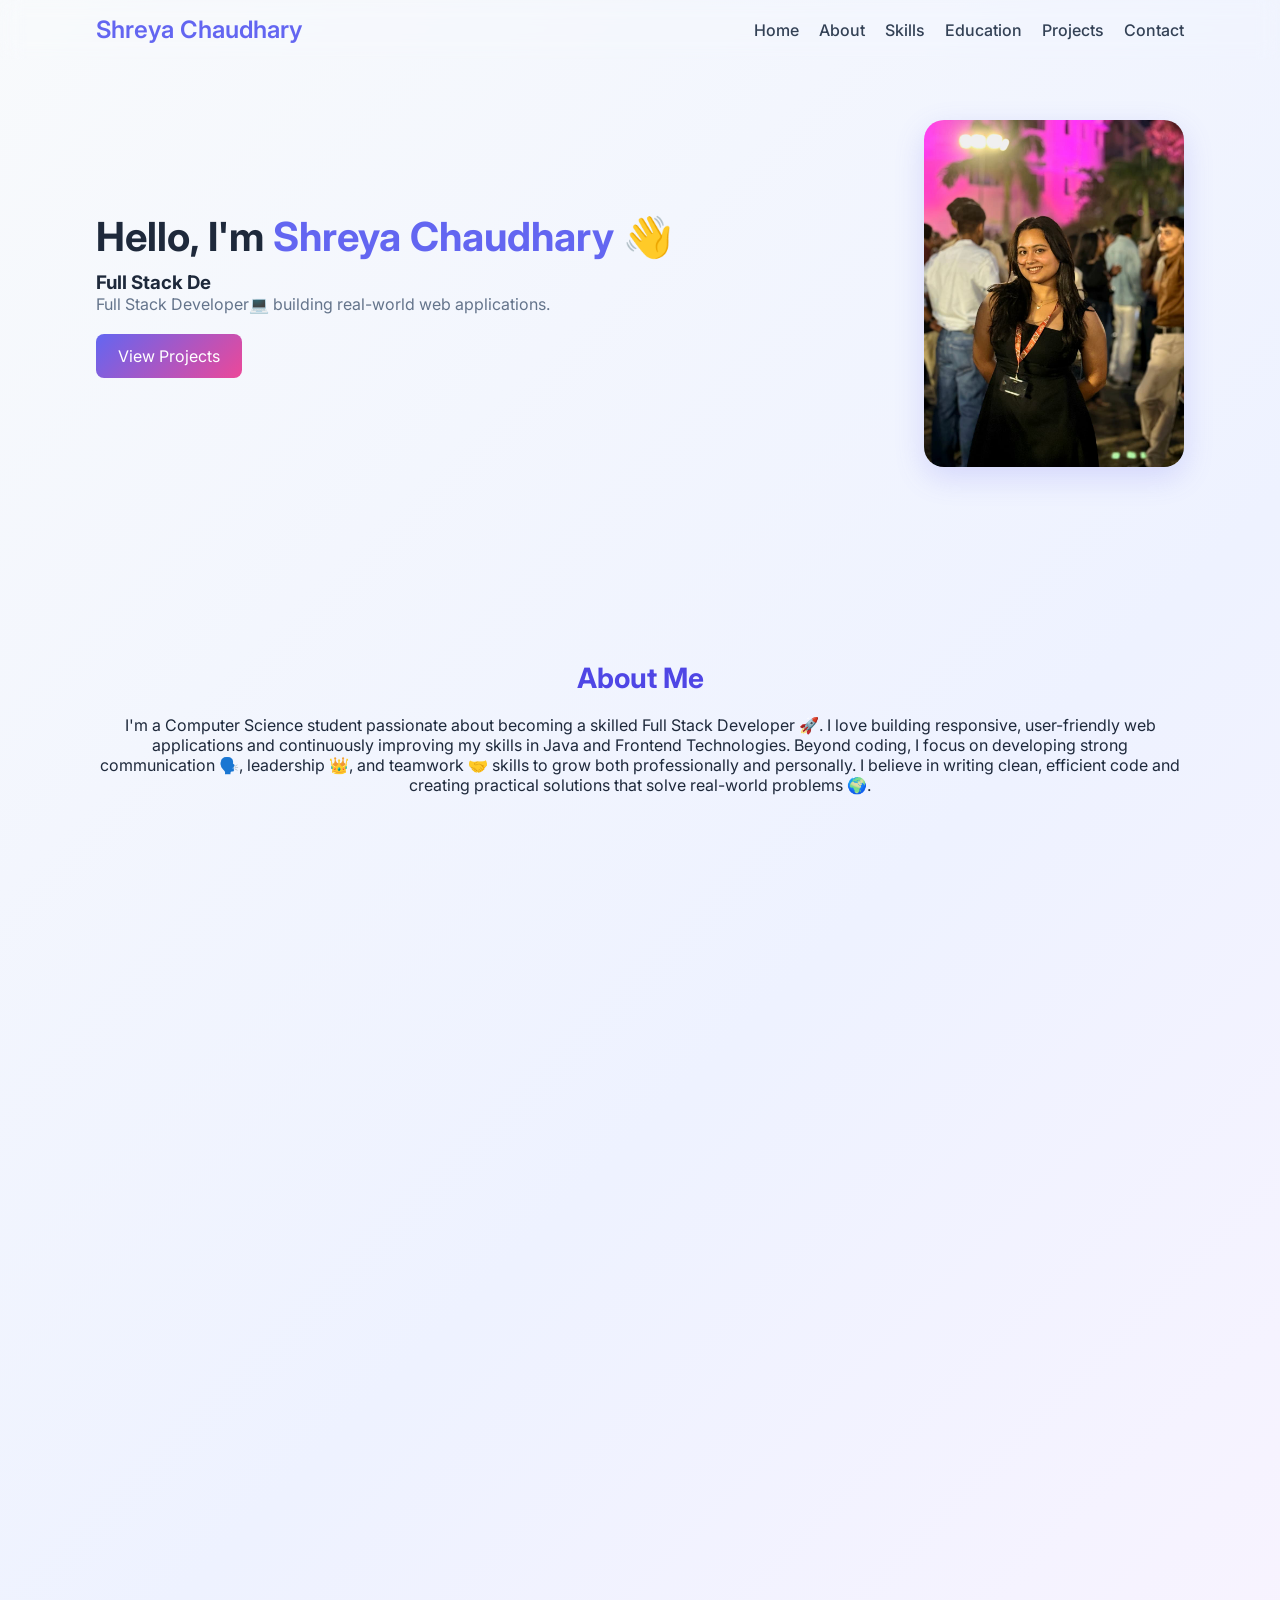
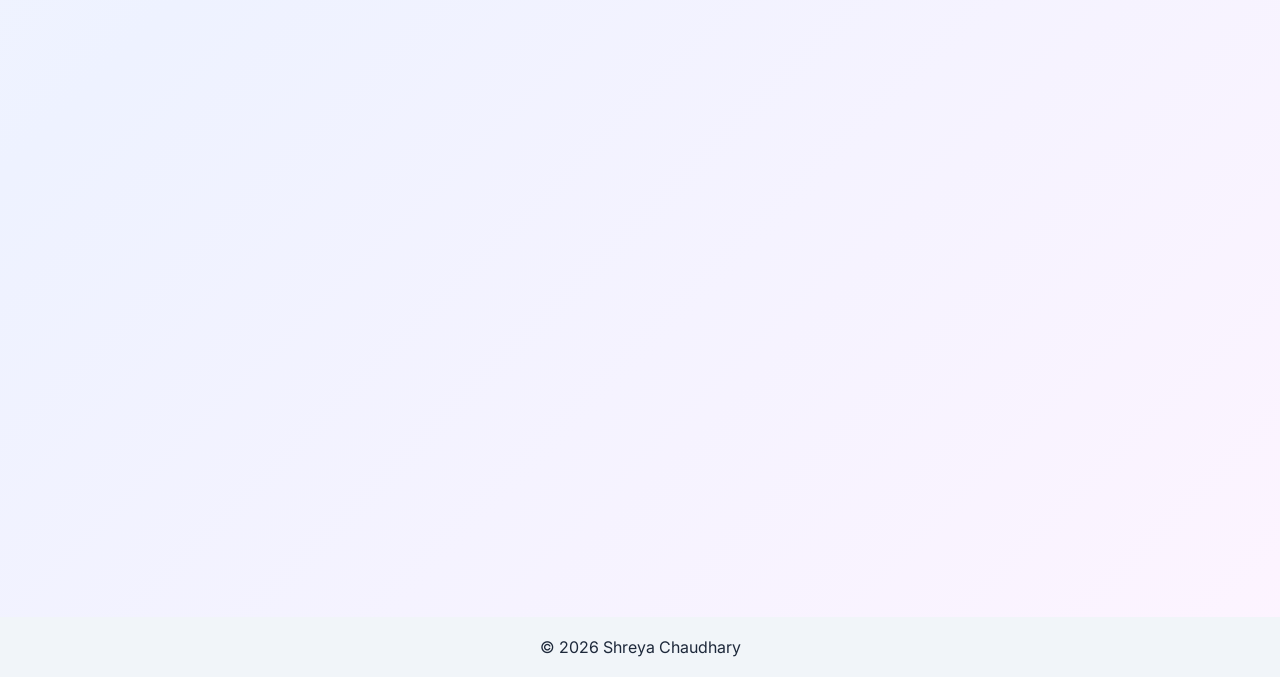
<file: index.html>
<!DOCTYPE html>

<html lang="en">
<head>
<meta charset="UTF-8">
<meta name="viewport" content="width=device-width, initial-scale=1.0">
<title>Shreya Chaudhary | Portfolio</title>

<link href="https://fonts.googleapis.com/css2?family=Inter:wght@300;400;600&display=swap" rel="stylesheet">
<link rel="stylesheet" href="style.css">
</head>

<body>

<header id="navbar">
  <nav class="container">
    <h2 class="logo">Shreya Chaudhary</h2>
    <ul class="nav-links">
      <li><a href="#">Home</a></li>
      <li><a href="#about">About</a></li>
      <li><a href="#skills">Skills</a></li>
      <li><a href="#education">Education</a></li>
      <li><a href="#projects">Projects</a></li>
      <li><a href="#contact">Contact</a></li>
    </ul>
  </nav>
</header>

<section class="hero container">
  <div class="hero-text">
    <h1>Hello, I'm <span>Shreya Chaudhary 👋</span></h1>
    <h3 id="typing"></h3>
    <p>Full Stack Developer💻 building real-world web applications.</p>
    <a href="#projects" class="btn">View Projects</a>
  </div>

  <div class="hero-img">
    <img src="profile.jpeg" alt="Profile">
  </div>
</section>

<section class="section container reveal" id="about">
  <h2>About Me</h2>
  <p>I'm a Computer Science student passionate about becoming a skilled Full Stack Developer 🚀.
    I love building responsive, user-friendly web applications and continuously improving my skills in Java and Frontend Technologies.
    Beyond coding, I focus on developing strong communication 🗣️, leadership 👑, and teamwork 🤝 skills to grow both professionally and personally.
    I believe in writing clean, efficient code and creating practical solutions that solve real-world problems 🌍.</p>
</section>

<section class="section container reveal" id="skills">
  <h2>Skills</h2>
  <p>Here are some of my skills:</p>
  <div class="grid">
    <div class="card">Java</div>
    <div class="card">CSS</div>
    <div class="card">HTML</div>
    <div class="card">MongoDB</div>
    <div class="card">JavaScript</div>
    <div class="card">Git & GitHub</div>
    <div class="card">leadership 👑</div>
    <div class="card">teamwork 🤝 skills</div>
    <div class="card">strong communication 🗣️</div>

</div>
</section>

<section class="section container reveal" id="education">
  <h2>Education</h2>
  <div class="education-item">
    <h3>Devbhoomi Uttarakhand University</h3>
    <p>Bachelor of Science in Computer Science</p>
  </div>
</section>

<section class="section container reveal" id="projects">
  <h2>Projects</h2>

  <div class="grid">
<div class="card">
  <h3>Portfolio Website</h3>
  <p>HTML, CSS, JavaScript</p>
  <div class="project-links">
    <a href="https://kc5872187shrey.github.io/portfolio/" target="_blank">Live Demo</a>
  </div>
</div>

<div class="card">
  <h3>Truth & Dare Game</h3>
  <p>Interactive JS Game</p>
  <div class="project-links">
    <a href="https://kc5872187shrey.github.io/Truth-Dare/" target="_blank">Live Demo</a>
  </div>
</div>

<div class="card">
  <h3>Calculator</h3>
  <p>JS Based Calculator</p>
  <div class="project-links">
    <a href=" https://kc5872187shrey.github.io/calculator/" target="_blank">Live Demo</a>
  </div>
</div>

  </div>
</section>

<section class="section container reveal" id="contact">
  <h2>Contact</h2>
  <div class="contact-box">
    <p>Email: kc58721987@gmail.com</p>
    <p>Phone: +91 7983064975</p>
    <p>LinkedIn: <a href="https://www.linkedin.com/in/shreyaa-chaudhary-404b08378" target="_blank">View Profile</a></p>
  </div>
</section>

<footer>
  <p>© 2026 Shreya Chaudhary</p>
</footer>

<script src="script.js"></script>

</body>
</html>
</file>
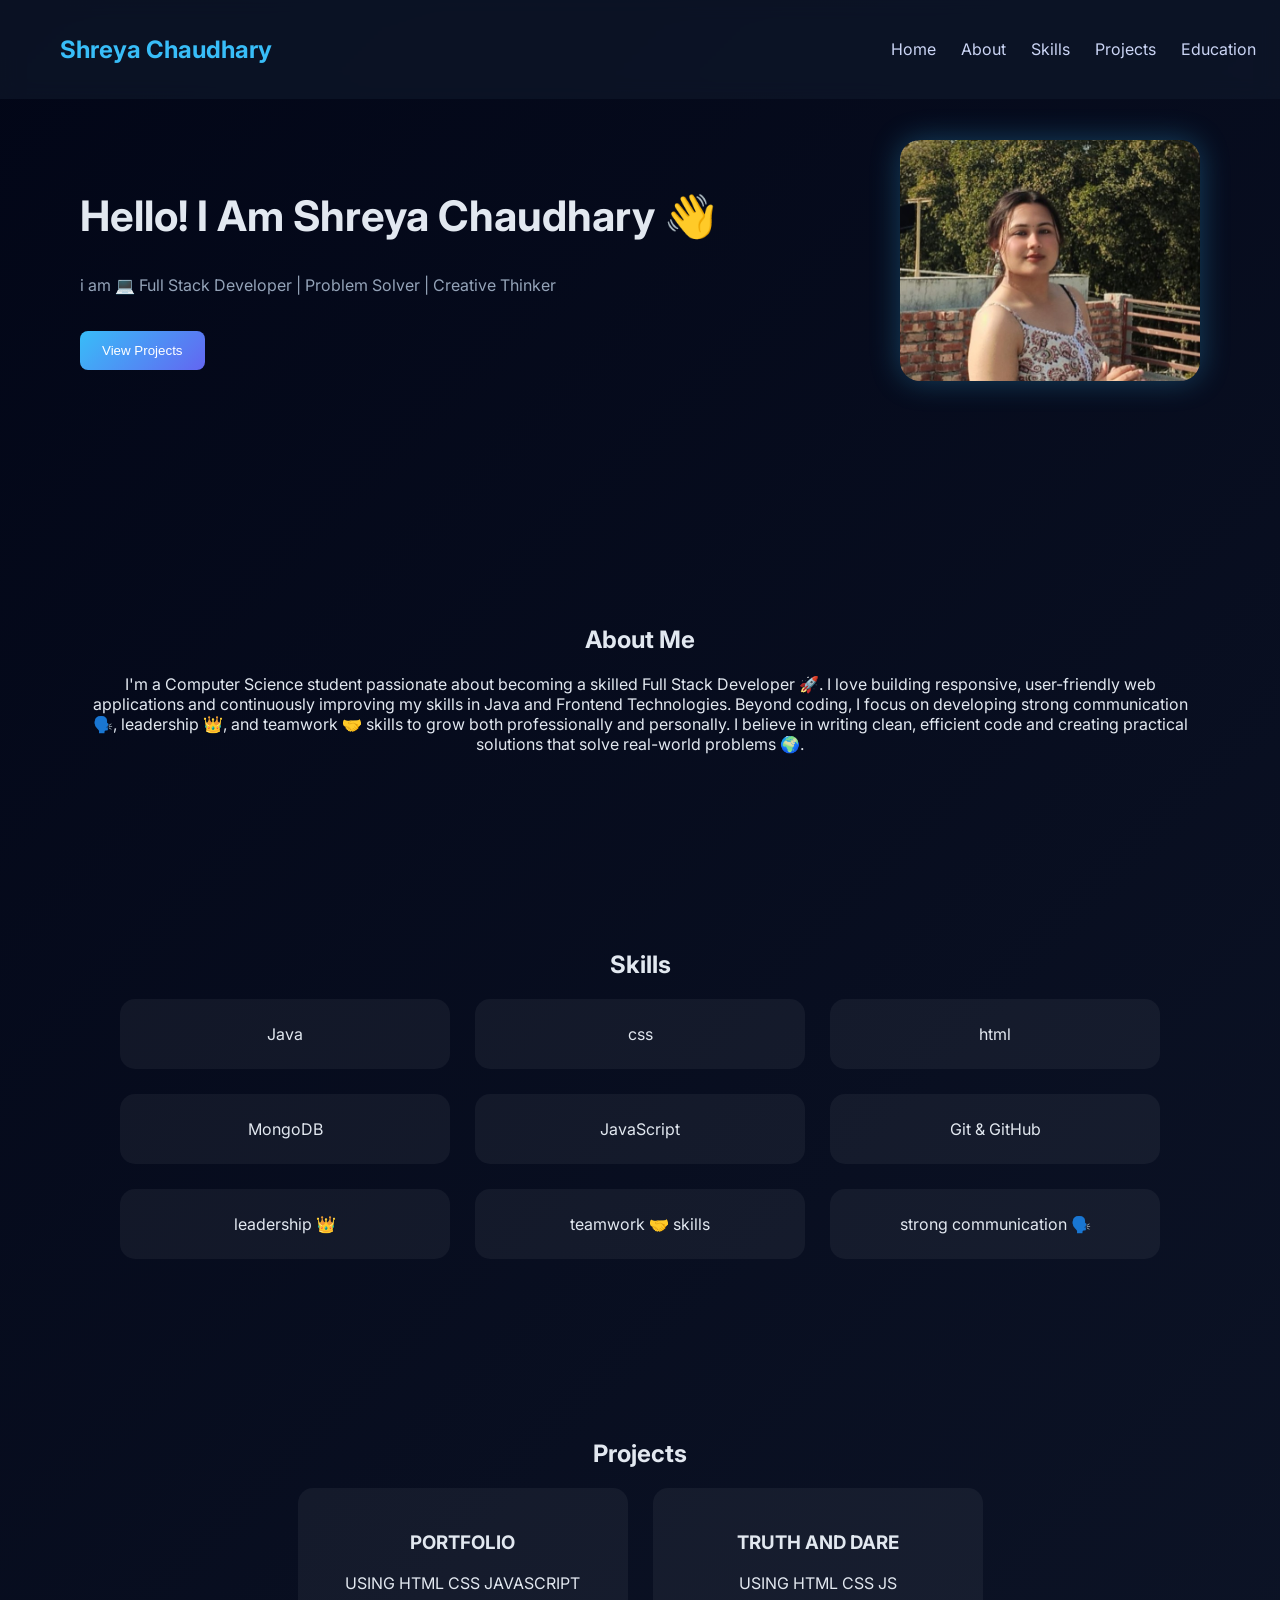
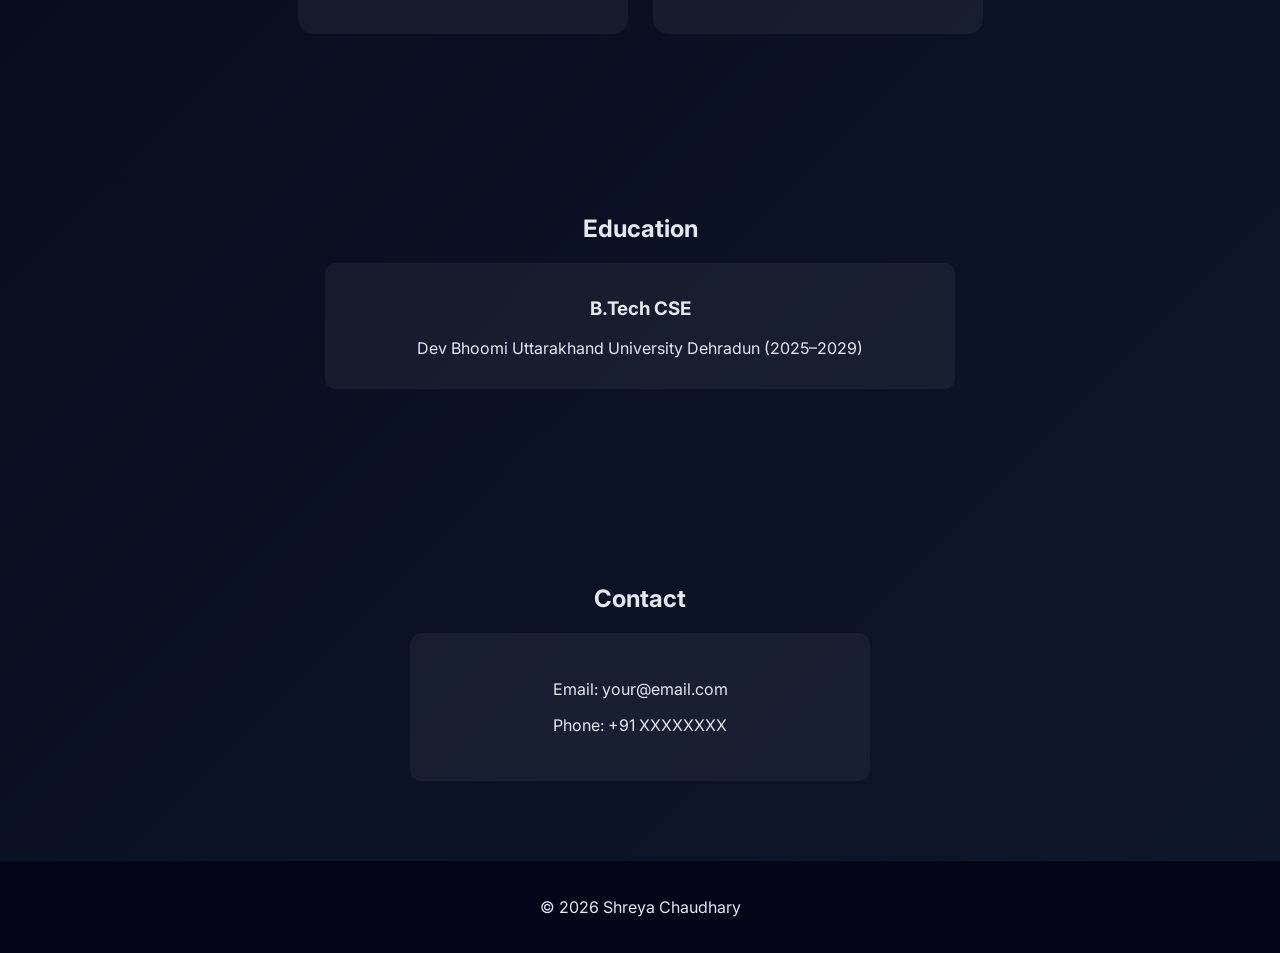
<file: portfolio.html>
<!DOCTYPE html>
<html lang="en">
<head>
<meta charset="UTF-8">
<meta name="viewport" content="width=device-width, initial-scale=1.0">
<title>Aarav Chauhan | Portfolio</title>

<link href="https://fonts.googleapis.com/css2?family=Inter:wght@300;400;600&display=swap" rel="stylesheet">

<style>

body {
    margin: 0;
    font-family: 'Inter', sans-serif;
    background: linear-gradient(135deg, #020617, #0f172a);
    color: #e2e8f0;
}

header {
    position: fixed;
    width: 100%;
    background: rgba(15,23,42,0.7);
    backdrop-filter: blur(10px);
    padding: 15px 60px;
    z-index: 1000;
}

nav {
    display: flex;
    justify-content: space-between;
    align-items: center;
}

nav h2 {
    color: #38bdf8;
}

nav ul {
    display: flex;
    gap: 25px;
    list-style: none;
}

nav ul a {
    text-decoration: none;
    color: #cbd5f5;
    transition: 0.3s;
}

nav ul a:hover {
    color: #38bdf8;
}

.hero {
    display: flex;
    justify-content: space-between;
    align-items: center;
    padding: 140px 80px;
}

.hero-text h1 {
    font-size: 42px;
}

.hero-text span {
    background: linear-gradient(90deg,#38bdf8,#818cf8);
    -webkit-background-clip: text;
    -webkit-text-fill-color: transparent;
}

.hero-text p {
    color: #94a3b8;
}

#typing {
    color: #38bdf8;
    font-weight: 600;
}

.hero-img img {
    width: 300px;
    border-radius: 20px;
    box-shadow: 0 0 30px rgba(56,189,248,0.3);
    transition: 0.4s;
}

.hero-img img:hover {
    transform: scale(1.07);
}

.btn {
    margin-top: 20px;
    padding: 12px 22px;
    border-radius: 8px;
    border: none;
    background: linear-gradient(135deg,#38bdf8,#6366f1);
    color: white;
    cursor: pointer;
    transition: 0.3s;
}

.btn:hover {
    transform: translateY(-4px);
    box-shadow: 0 10px 25px rgba(56,189,248,0.4);
}

.section {
    padding: 80px;
    text-align: center;
}

.grid {
    display: flex;
    gap: 25px;
    flex-wrap: wrap;
    justify-content: center;
}

.card {
    background: rgba(255,255,255,0.05);
    backdrop-filter: blur(12px);
    border-radius: 15px;
    padding: 25px;
    width: 280px;
    transition: 0.4s;
}

.card:hover {
    transform: translateY(-12px);
    box-shadow: 0 0 30px rgba(56,189,248,0.3);
}

.timeline-item {
    background: rgba(255,255,255,0.05);
    padding: 15px;
    margin: 15px auto;
    border-radius: 10px;
    max-width: 600px;
}

.contact-box {
    background: rgba(255,255,255,0.05);
    padding: 30px;
    border-radius: 12px;
    width: 400px;
    margin: auto;
}

footer {
    text-align: center;
    padding: 20px;
    background: #020617;
}

.fade-in {
    opacity: 0;
    transform: translateY(30px);
    animation: fadeIn 1s ease forwards;
}

@keyframes fadeIn {
    to {
        opacity: 1;
        transform: translateY(0);
    }
}

@media(max-width:768px){
    .hero {
        flex-direction: column;
        text-align: center;
    }
}

</style>
</head>

<body>

<header>
<nav>
<h2>Shreya Chaudhary</h2>
<ul>
<li><a href="#">Home</a></li>
<li><a href="#about">About</a></li>
<li><a href="#skills">Skills</a></li>
<li><a href="#projects">Projects</a></li>
<li><a href="#education">Education</a></li>
<li><a href="#contact">Contact</a></li>
</ul>
</nav>
</header>

<section class="hero fade-in">
<div class="hero-text">
<h1>Hello! I Am Shreya Chaudhary 👋</h1>
<p>i am 💻 Full Stack Developer | Problem Solver | Creative Thinker</p>
<button class="btn">View Projects</button>
</div>

<div class="hero-img">
<img src="./yuun.jpeg" alt="Profile">
</div>
</section>

<section class="section fade-in" id="about">
<h2>About Me</h2>
<p>I'm a Computer Science student passionate about becoming a skilled Full Stack Developer 🚀.
I love building responsive, user-friendly web applications and continuously improving my skills in Java and Frontend Technologies.
Beyond coding, I focus on developing strong communication 🗣️, leadership 👑, and teamwork 🤝 skills to grow both professionally and personally.
I believe in writing clean, efficient code and creating practical solutions that solve real-world problems 🌍.</p>
</section>

<section class="section fade-in" id="skills">
<h2>Skills</h2>
<div class="grid">
<div class="card">Java</div>
<div class="card">css</div>
<div class="card">html</div>
<div class="card">MongoDB</div>
<div class="card">JavaScript</div>
<div class="card">Git & GitHub</div>
<div class="card">leadership 👑</div>
<div class="card">teamwork 🤝 skills</div>
<div class="card">strong communication 🗣️</div>

</div>
</section>

<section class="section fade-in" id="projects">
<h2>Projects</h2>
<div class="grid">
<div class="card">
<h3>PORTFOLIO</h3>
<p>USING HTML CSS JAVASCRIPT</p>
</div>
<div class="card">
<h3>TRUTH AND DARE</h3>
<p>USING HTML CSS JS</p>
</div>
</div>
</section>

<section class="section fade-in" id="education">
<h2>Education</h2>
<div class="timeline-item">
<h3>B.Tech CSE</h3>
<p>Dev Bhoomi Uttarakhand University Dehradun (2025–2029)</p>
</div>
</section>

<section class="section fade-in" id="contact">
<h2>Contact</h2>
<div class="contact-box">
<p>Email: your@email.com</p>
<p>Phone: +91 XXXXXXXX</p>
</div>
</section>

<footer>
<p>© 2026 Shreya Chaudhary</p>
</footer>


</body>
</html>
</file>
<file: style.css>
* {
  margin: 0;
  padding: 0;
  box-sizing: border-box;
  font-family: 'Inter', sans-serif;
  }

body {
background: linear-gradient(135deg, #f8fafc, #eef2ff, #fdf4ff);
color: #1e293b;
}

/* CONTAINER */
.container {
width: 85%;
margin: auto;
}

header {
position: fixed;
width: 100%;
background: rgba(255, 255, 255, 0.85);
backdrop-filter: blur(10px);
z-index: 1000;
box-shadow: 0 4px 20px rgba(0,0,0,0.05);
}

nav {
display: flex;
justify-content: space-between;
align-items: center;
padding: 15px 0;
}

.logo {
font-weight: 600;
color: #6366f1;
}

.nav-links {
display: flex;
gap: 20px;
list-style: none;
}

.nav-links a {
text-decoration: none;
color: #334155;
font-weight: 500;
transition: 0.3s;
}

.nav-links a:hover {
color: #ec4899;
}

.hero {
display: flex;
justify-content: space-between;
align-items: center;
padding: 120px 0;
}

.hero-text h1 {
font-size: 40px;
margin-bottom: 10px;
}

.hero-text span {
color: #6366f1;
}

.hero-text p {
color: #64748b;
margin-bottom: 20px;
}

.hero-img img {
width: 260px;
border-radius: 20px;
box-shadow: 0 10px 30px rgba(99,102,241,0.2);
transition: 0.4s;
}

.hero-img img:hover {
transform: scale(1.05);
}

.btn {
display: inline-block;
padding: 12px 22px;
background: linear-gradient(135deg, #6366f1, #ec4899);
color: white;
border-radius: 8px;
text-decoration: none;
transition: 0.3s;
}

.btn:hover {
transform: translateY(-3px);
box-shadow: 0 10px 25px rgba(236,72,153,0.3);
}

.section {
padding: 70px 0;
text-align: center;
}

.section h2 {
font-size: 28px;
margin-bottom: 20px;
color: #4f46e5;
}

.grid {
display: flex;
flex-wrap: wrap;
gap: 20px;
justify-content: center;
}

.card {
background: white;
padding: 20px;
width: 260px;
border-radius: 12px;
box-shadow: 0 5px 15px rgba(0,0,0,0.05);
transition: 0.3s;
}

.card:hover {
transform: translateY(-8px);
box-shadow: 0 10px 30px rgba(236,72,153,0.2);
}

.project-links {
margin-top: 10px;
}

.project-links a {
text-decoration: none;
color: #6366f1;
font-size: 14px;
}

.project-links a:hover {
color: #ec4899;
}

.education-item {
background: white;
padding: 20px;
border-radius: 10px;
max-width: 500px;
margin: auto;
box-shadow: 0 5px 15px rgba(0,0,0,0.05);
}

.contact-box {
background: white;
padding: 25px;
border-radius: 12px;
max-width: 400px;
margin: auto;
box-shadow: 0 5px 15px rgba(0,0,0,0.05);
}

.contact-box a {
color: #6366f1;
text-decoration: none;
}

.contact-box a:hover {
color: #ec4899;
}

footer {
text-align: center;
padding: 20px;
background: #f1f5f9;
margin-top: 30px;
}

.reveal {
  opacity: 0;
  transform: translateY(40px);
  transition: all 0.8s ease;
}

.reveal.active {
  opacity: 1;
  transform: translateY(0);
}

@media(max-width:768px){
.hero {
flex-direction: column;
text-align: center;
}

.hero-img {
margin-top: 20px;
}
}
</file>
